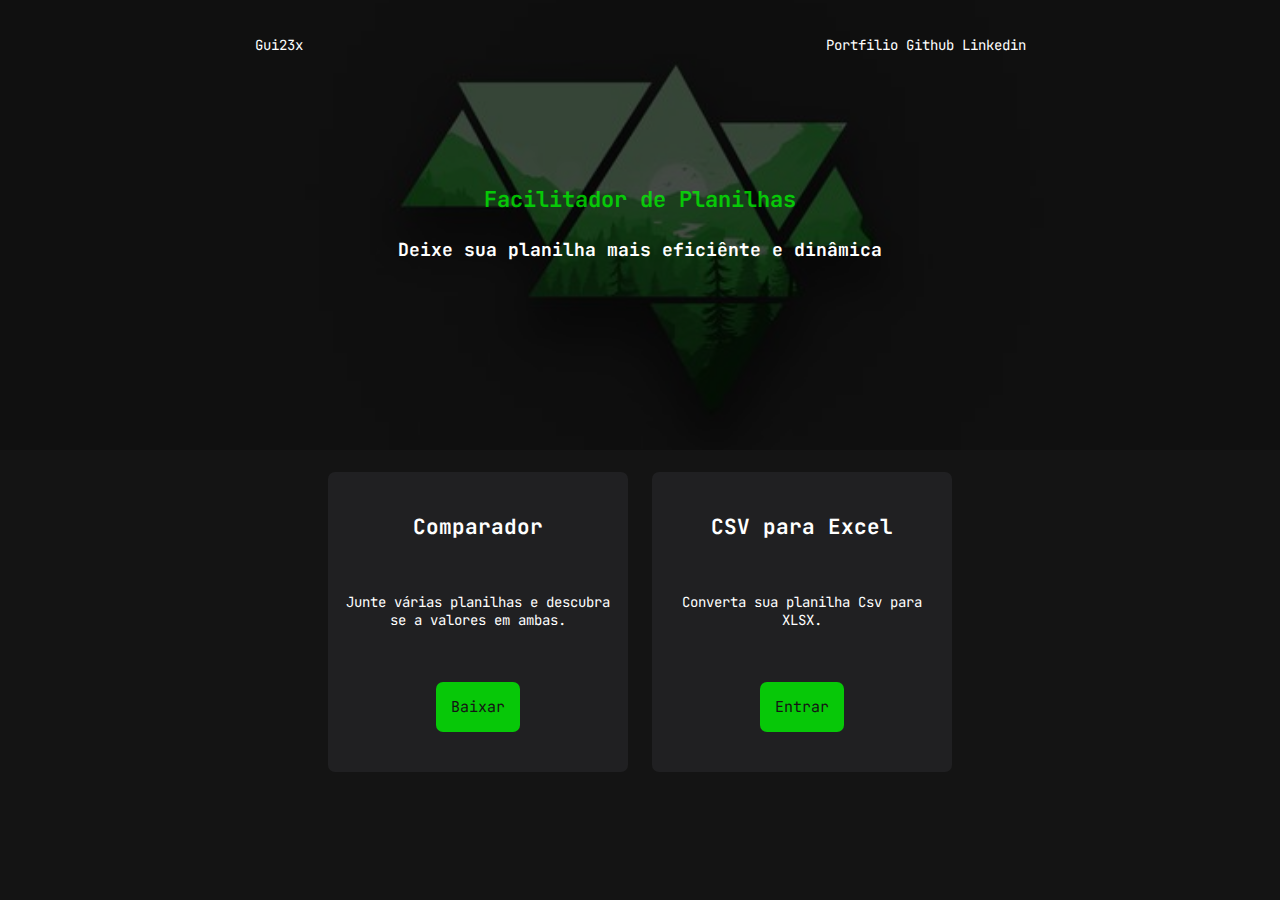
<file: index.html>
<!DOCTYPE html>
<html lang="pt-br">

<head>
  <meta charset="UTF-8" />
  <meta name="viewport" content="width=device-width, initial-scale=1.0" />
  <link rel="stylesheet" href="./style.css" />
  <title>Facilitador de Planilhas</title>
</head>

<body>
  <header>
    <nav>
      <a>Gui23x</a>
      <div>
        <a target="_blank" href="https://guilherme23x.github.io/Portfolio/">Portfilio</a>
        <a target="_blank" href="https://github.com/guilherme23x?tab=repositories">Github</a>
        <a target="_blank" href="https://www.linkedin.com/in/guilherme-gomes-da-silva/">Linkedin</a>
      </div>
    </nav>
  </header>

  <main>
    <section class="home">
      <h1>Facilitador de Planilhas</h1>
      <h2>Deixe sua planilha mais eficiênte e dinâmica</h2>
    </section>

    <section class="cartoes">
      <div class="cards">
        <h2>Comparador</h2>
        <p>Junte várias planilhas e descubra se a valores em ambas.</p>
        <a class="baixar"
          href="https://github.com/guilherme23x/Facilitador-Planilha/releases/tag/Facilitadores">Baixar</a>
      </div>

      <div class="cards">
        <h2>CSV para Excel</h2>
        <p>Converta sua planilha Csv para XLSX.</p>
        <a class="baixar" href="./pagesProjects/csvtoExcel/index.html">Entrar</a>
      </div>
    </section>
  </main>
</body>

</html>
</file>
<file: style.css>
@charset "UTF-8";
@import url("https://fonts.googleapis.com/css2?family=JetBrains+Mono:ital,wght@0,100..800;1,100..800&display=swap");

/* Geral */
* {
  margin: 0;
  padding: 0;
  font-family: "JetBrains Mono";
  box-sizing: border-box;
  color: white;
}

html {
  font-size: 62.5%;
  position: relative;
}

body {
  background-color: #141414;
}

/* Navbar */
header {
  position: absolute;
  z-index: 5;
  top: 0;
  width: 100%;
  height: 10vh;
  align-items: center;
  justify-content: center;
  display: flex;
}

nav {
  width: 100%;
  height: 5vh;
  display: flex;
  align-items: center;
  justify-content: space-around;
  gap: 1.4rem;
}

nav a,
nav div {
  background-color: transparent;
  font-size: 1.4rem;
  text-decoration: none;
  transition: 0.5s;
}

nav a:hover,
nav div:hover {
  color: rgb(182, 182, 182);
}

/* Home */
.home {
  position: relative;
  background-image: url("./img/Wallpaper.jpg");
  background-size: cover;
  width: 100%;
  height: 50vh;
  background-position: center;
  padding: 20px;
  color: white;
  display: flex;
  flex-flow: column;
  align-items: center;
  justify-content: center;
}

.home::before {
  content: "";
  position: absolute;
  top: 0;
  left: 0;
  right: 0;
  bottom: 0;
  background: rgba(0, 0, 0, 0.705);
  z-index: 1;
}

.home h1,
.home h2 {
  position: relative;
  z-index: 2;
  font-size: 1.8rem;
  line-height: 5rem;
}

.home h1 {
  font-size: 2.2rem;
  color: rgba(0, 255, 0, 0.719);
}

/* Cartões */
.cartoes {
  width: 100%;
  height: auto;
  justify-content: center;
  padding: 2.2rem;
  display: flex;
  gap: 2.4rem;
  flex-wrap: wrap;
}

.cards {
  background-color: #202022;
  padding: 1.4rem;
  width: 30rem;
  height: 30rem;
  align-items: center;
  justify-content: space-around;
  display: flex;
  flex-flow: column;
  font-size: 1.4rem;
  text-align: center;
  border-radius: 0.7rem;
}

.baixar {
  background-color: #07c808;
  color: #141414;
  font-size: 1.5rem;
  text-decoration: none;
  padding: 1.5rem;
  border-radius: 0.7rem;
  transition: 0.5s;
}

.baixar:hover {
  transform: translateY(-3px);
  box-shadow: rgba(0, 0, 0, 0.6235294118) 0px 5px 5px;
}

/*# sourceMappingURL=style.css.map */
</file>
